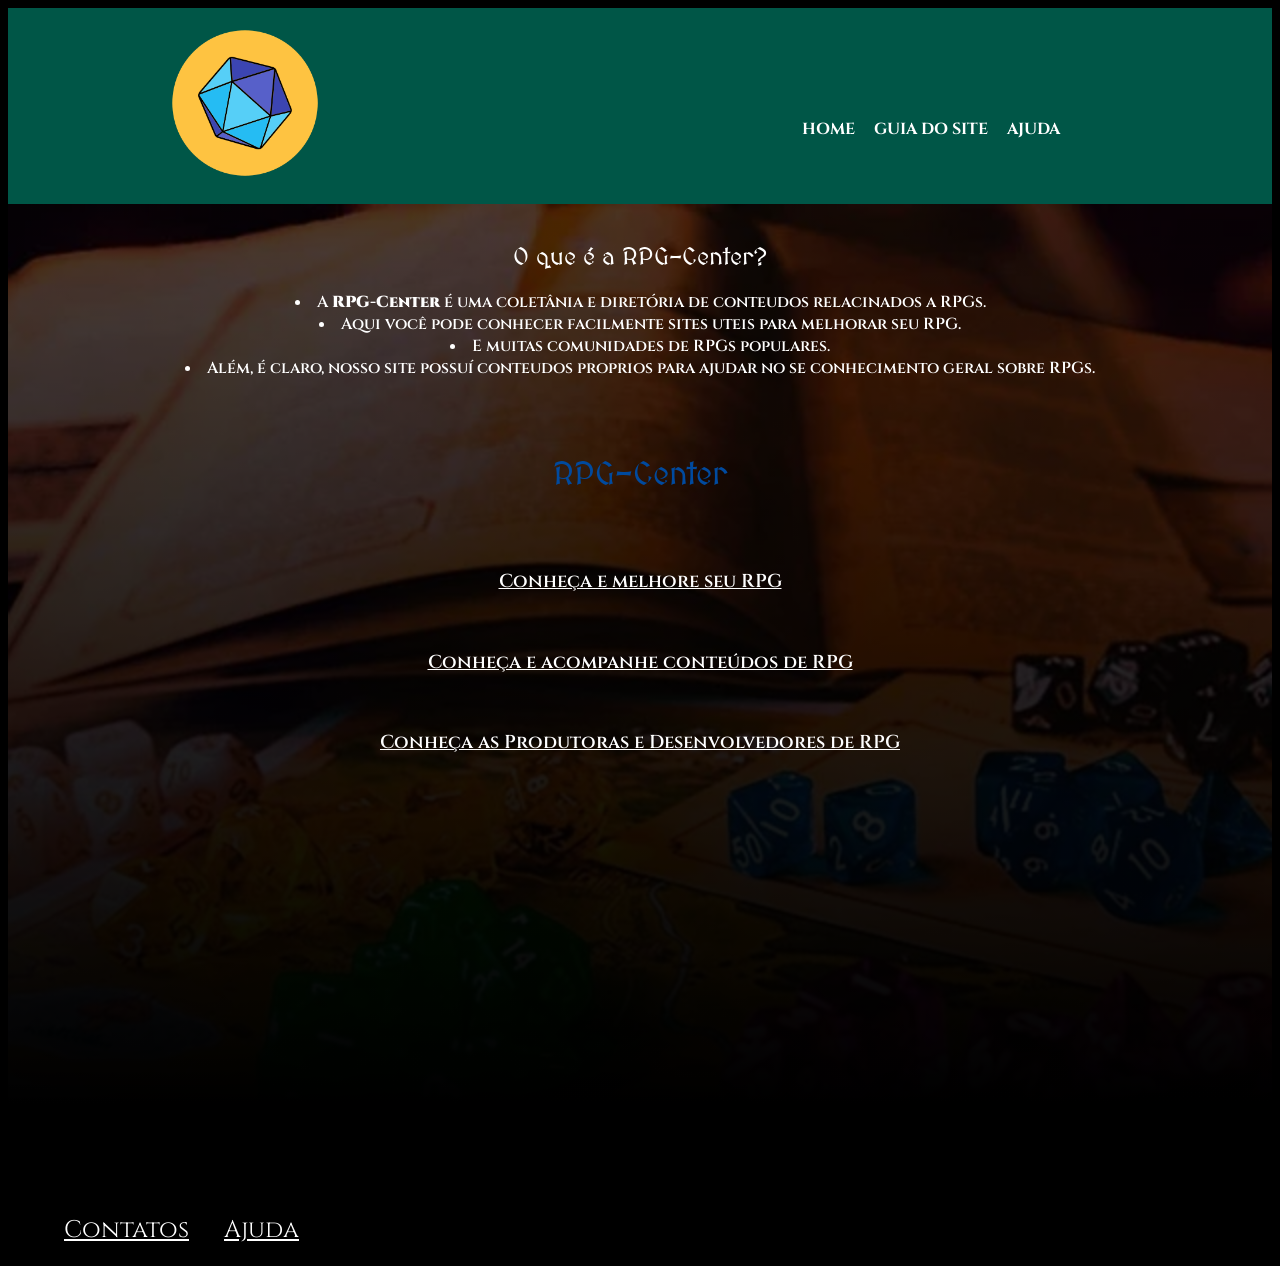
<file: index.html>
<!DOCTYPE html>
<html lang="pt-br">
<html>
	<head>
		<meta charset="UTF8">
		<title>RPG-Center</title>
        <link rel="stylesheet" href="style.css">

        <link rel="preconnect" href="https://fonts.googleapis.com">
        <link rel="preconnect" href="https://fonts.gstatic.com" crossorigin>
        <link href="https://fonts.googleapis.com/css2?family=Cinzel:wght@400..900&family=MedievalSharp&display=swap" rel="stylesheet">
	</head>

	<body>
        <header>
            <div class="cabesario">
                
                <a href="index.html"><img src="img/rpg.png"></a>
                
                <nav>
                    <lu>
                        <li><a href="index.html">Home</a></li>
						<li><a href="Guia_do_Site.html">Guia do Site</a></li>
						<li><a href="Ajuda.html">Ajuda</a></li>
                    </lu>
                </nav>

            </div>
        </header>
        <main class="fundo-home">
            

        <br>
        <div class="sobreweb">
            <h2> O que é a RPG-Center? </h2>
            <lu>
                <li class="listas"> A <b>RPG-Center</b> é uma coletânia e diretória de conteudos relacinados a RPGs.</li>
		        <li class="listas"> Aqui você pode conhecer facilmente sites uteis para melhorar seu RPG.</li>
		        <li class="listas"> E muitas comunidades de RPGs populares.</li>
	            <li class="listas"> Além, é claro, nosso site possuí conteudos proprios para ajudar no se conhecimento geral sobre RPGs.</li>
            </lu>
        </div>

        <br><br><br>

		<b><h1 style="text-align: center;">RPG-Center</h1></b>
        <br><br>
        

		<h3><p><a href="Informações_de_RPG.html"> Conheça e melhore seu RPG </a></p></h3>
        <br>
        <h3><p><a href="Conteúdos_de_RPG.html"> Conheça e acompanhe conteúdos de RPG </a></p></h3>
        <br>
        <h3><p><a href="Produtoras_Desenvolvedores_de_RPG.html"> Conheça as Produtoras e Desenvolvedores de RPG </a></p></h3>

        
        <br><br>
        </main>

        <footer>
			 <br><br><br><br><br>
             <h2> &nbsp; &nbsp; &nbsp; &nbsp; <a href="Contatos.html">Contatos</a> &nbsp; &nbsp; <a href="Ajuda.html">Ajuda</a> </h2>
		</footer>
        

	</body>

</html>
</file>
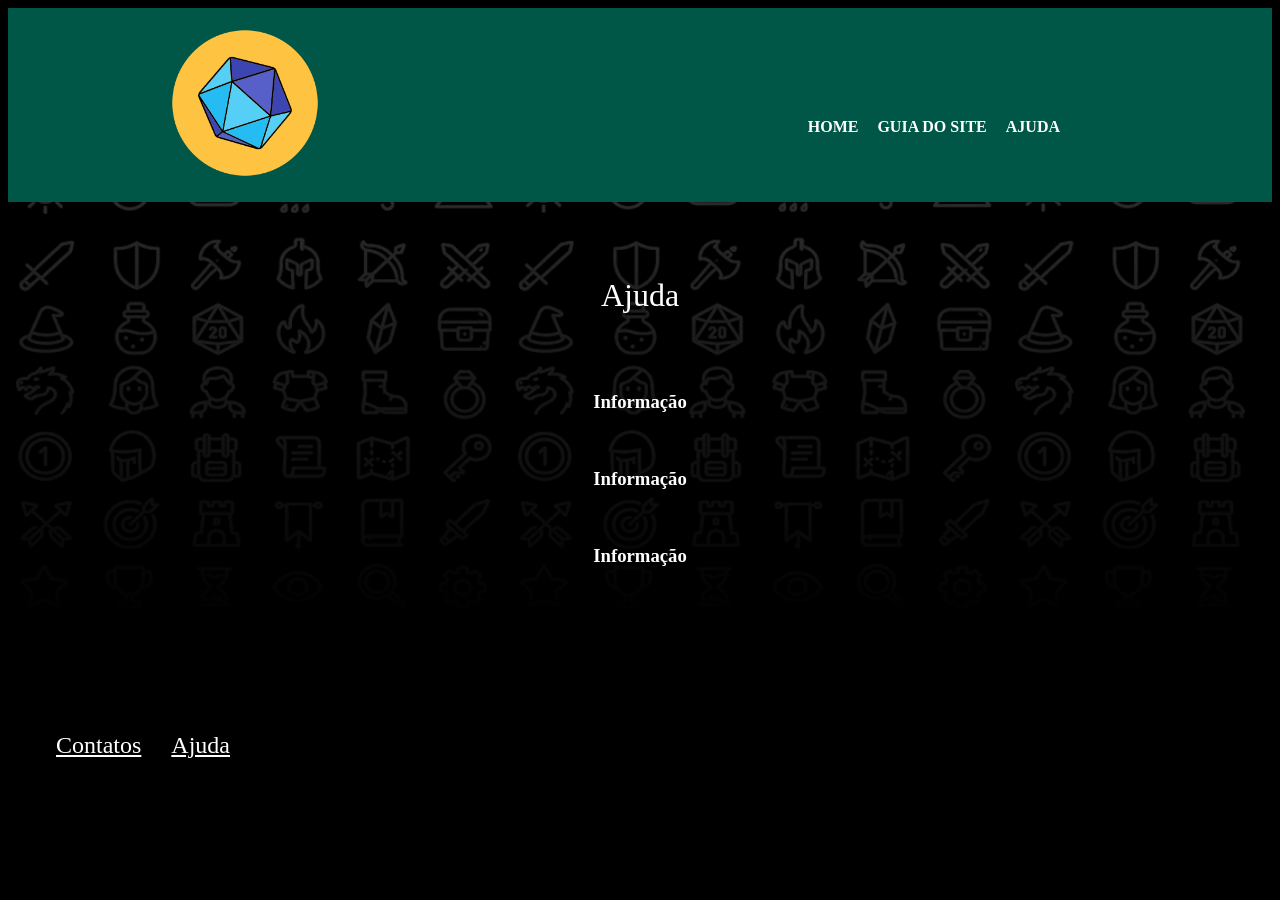
<file: Ajuda.html>
<!DOCTYPE html>
<html lang="pt-br">
<html>
	<head>
		<meta charset="UTF8">
		<title>Ajuda</title>
        <link rel="stylesheet" href="style.css">
	</head>

	<body>
        <header>
            <div class="cabesario">
                
                <a href="index.html"><img src="img/rpg.png"></a>
                
                <nav>
                    <lu>
                        <li><a href="index.html">Home</a></li>
						<li><a href="Guia_do_Site.html">Guia do Site</a></li>
						<li><a href="Ajuda.html">Ajuda</a></li>
                    </lu>
                </nav>

            </div>
        </header>
        <main class="fundo-pag">

        <br><br><br>

		<h1 style="text-align: center;"><b>Ajuda</b></h1>
        <br><br>
        

		<h3><p>Informação</p></h3>
        <br>
        <h3><p>Informação</p></h3>
        <br>
        <h3><p>Informação</p></h3>

        
        <br><br>
        </main>

        <footer>
			 <br><br><br><br><br>
             <h2> &nbsp; &nbsp; &nbsp; &nbsp; <a href="Contatos.html">Contatos</a> &nbsp; &nbsp; <a href="Ajuda.html">Ajuda</a> </h2>
		</footer>
        

	</body>

</html>
</file>
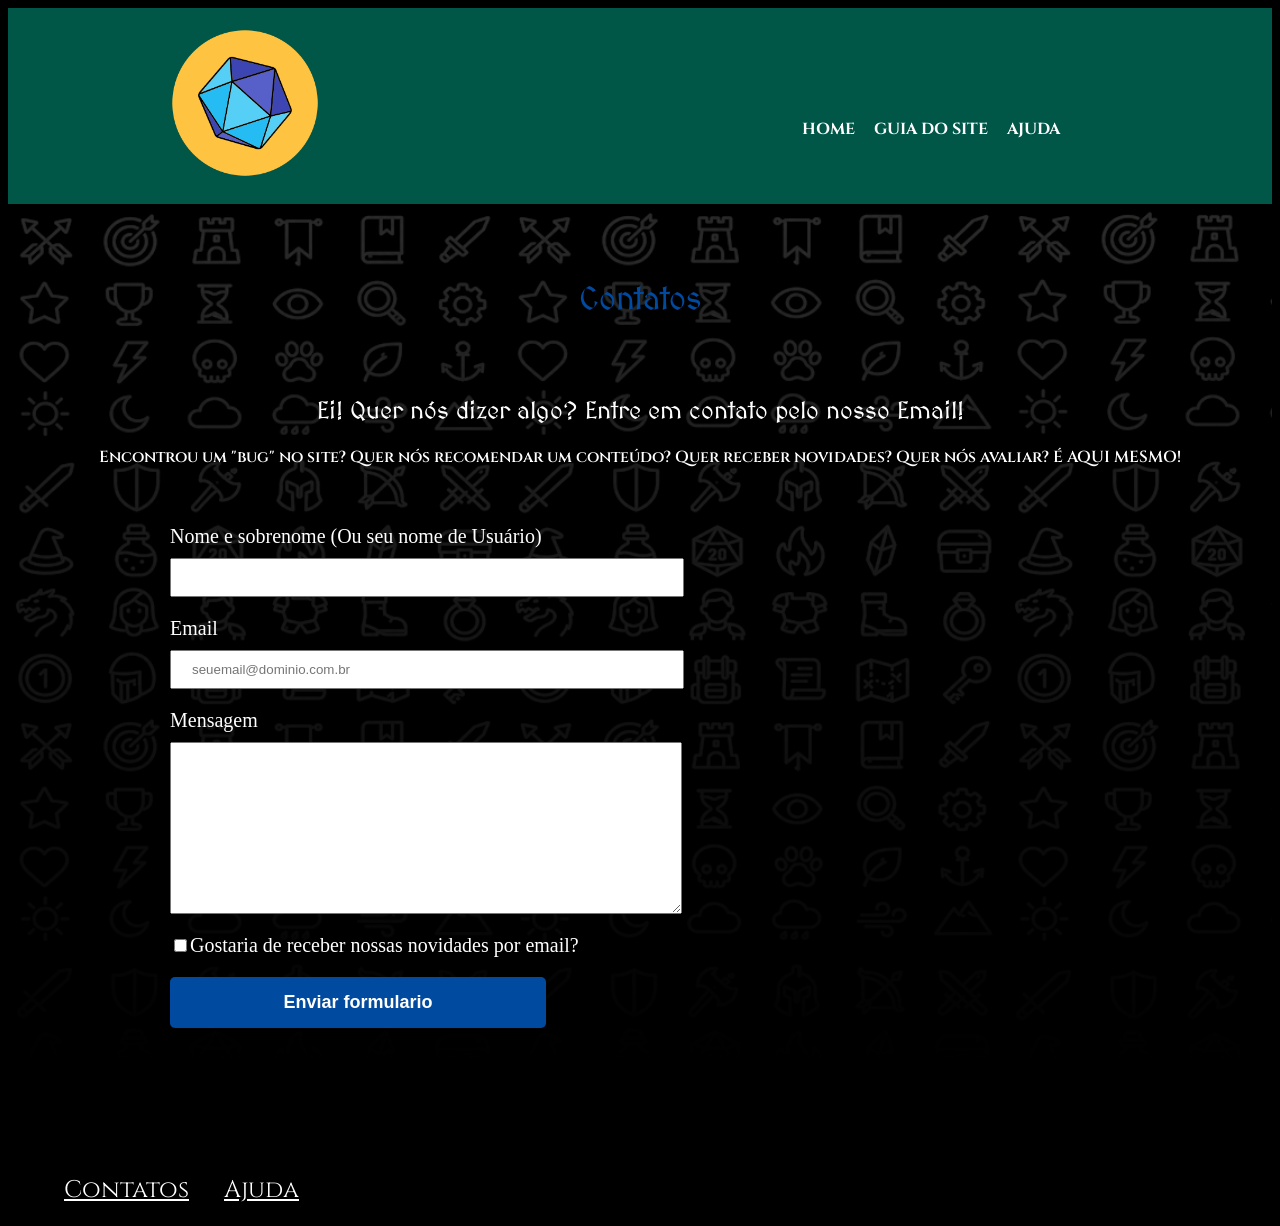
<file: Contatos.html>
<!DOCTYPE html>
<html lang="pt-br">
<html>
	<head>
		<meta charset="UTF8">
		<title>Contatos</title>
        <link rel="stylesheet" href="style.css">

        <link rel="preconnect" href="https://fonts.googleapis.com">
        <link rel="preconnect" href="https://fonts.gstatic.com" crossorigin>
        <link href="https://fonts.googleapis.com/css2?family=Cinzel:wght@400..900&family=MedievalSharp&display=swap" rel="stylesheet">
	</head>

	<body>
        <header>
            <div class="cabesario">
                
                <a href="index.html"><img src="img/rpg.png"></a>
                
                <nav>
                    <lu>
                        <li><a href="index.html">Home</a></li>
						<li><a href="Guia_do_Site.html">Guia do Site</a></li>
						<li><a href="Ajuda.html">Ajuda</a></li>
                    </lu>
                </nav>

            </div>
        </header>
        <main class="fundo-pag">

        <br><br><br>

		<b><h1>Contatos</h1></b>

        <br><br>

        <b><h2>Ei! Quer nós dizer algo? Entre em contato pelo nosso Email!</h2></b>
        <p><h4>Encontrou um "bug" no site? Quer nós recomendar um conteúdo? Quer receber novidades? Quer nós avaliar? É AQUI MESMO!</h4></p>

        <br>
        <br>

        
            <form>

				<label for="nomesobrenome">Nome e sobrenome (Ou seu nome de Usuário)</label>
				<input type="text" id="nomesobrenome" class="input-padrao" required>

				<label for="email">Email</label>
				<input type="email" id="email" class="input-padrao" required placeholder="seuemail@dominio.com.br">

				<label for="mensagem">Mensagem</label>
				<textarea cols="70" rows="10" id="mensagem" class="input-padrao" required></textarea>


				<label class="checkbox"><input type="checkbox">Gostaria de receber nossas novidades por email?</label>

				<input type="submit" value="Enviar formulario" class="enviar">

			</form>


        <br><br>
        </main>

        <footer>
			 <br><br><br><br><br>
             <h2> &nbsp; &nbsp; &nbsp; &nbsp; <a href="Contatos.html">Contatos</a> &nbsp; &nbsp; <a href="Ajuda.html">Ajuda</a> </h2>
		</footer>
        

	</body>

</html>
</file>
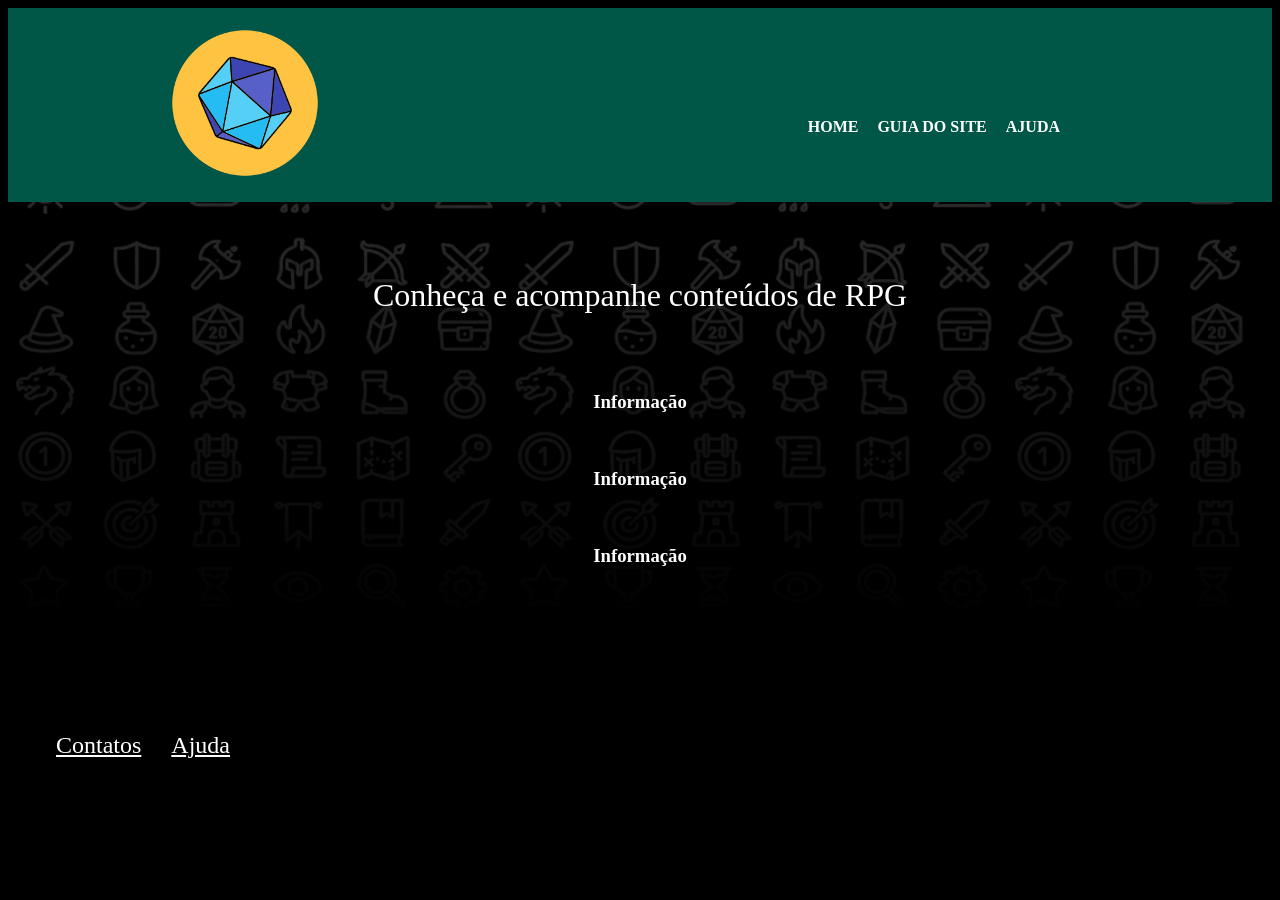
<file: Conteúdos_de_RPG.html>
<!DOCTYPE html>
<html lang="pt-br">
<html>
	<head>
		<meta charset="UTF8">
		<title>Conteudos_de_RPG</title>
        <link rel="stylesheet" href="style.css">
	</head>

	<body>
        <header>
            <div class="cabesario">
                
                <a href="index.html"><img src="img/rpg.png"></a>
                
                <nav>
                    <lu>
                        <li><a href="index.html">Home</a></li>
						<li><a href="Guia_do_Site.html">Guia do Site</a></li>
						<li><a href="Ajuda.html">Ajuda</a></li>
                    </lu>
                </nav>

            </div>
        </header>
        <main class="fundo-pag">

        <br><br><br>

		<h1 style="text-align: center;"><b>Conheça e acompanhe conteúdos de RPG</b></h1>
        <br><br>
        

		<h3><p>Informação</p></h3>
        <br>
        <h3><p>Informação</p></h3>
        <br>
        <h3><p>Informação</p></h3>

        
        <br><br>
        </main>

        <footer>
			 <br><br><br><br><br>
             <h2> &nbsp; &nbsp; &nbsp; &nbsp; <a href="Contatos.html">Contatos</a> &nbsp; &nbsp; <a href="Ajuda.html">Ajuda</a> </h2>
		</footer>
        

	</body>

</html>
</file>
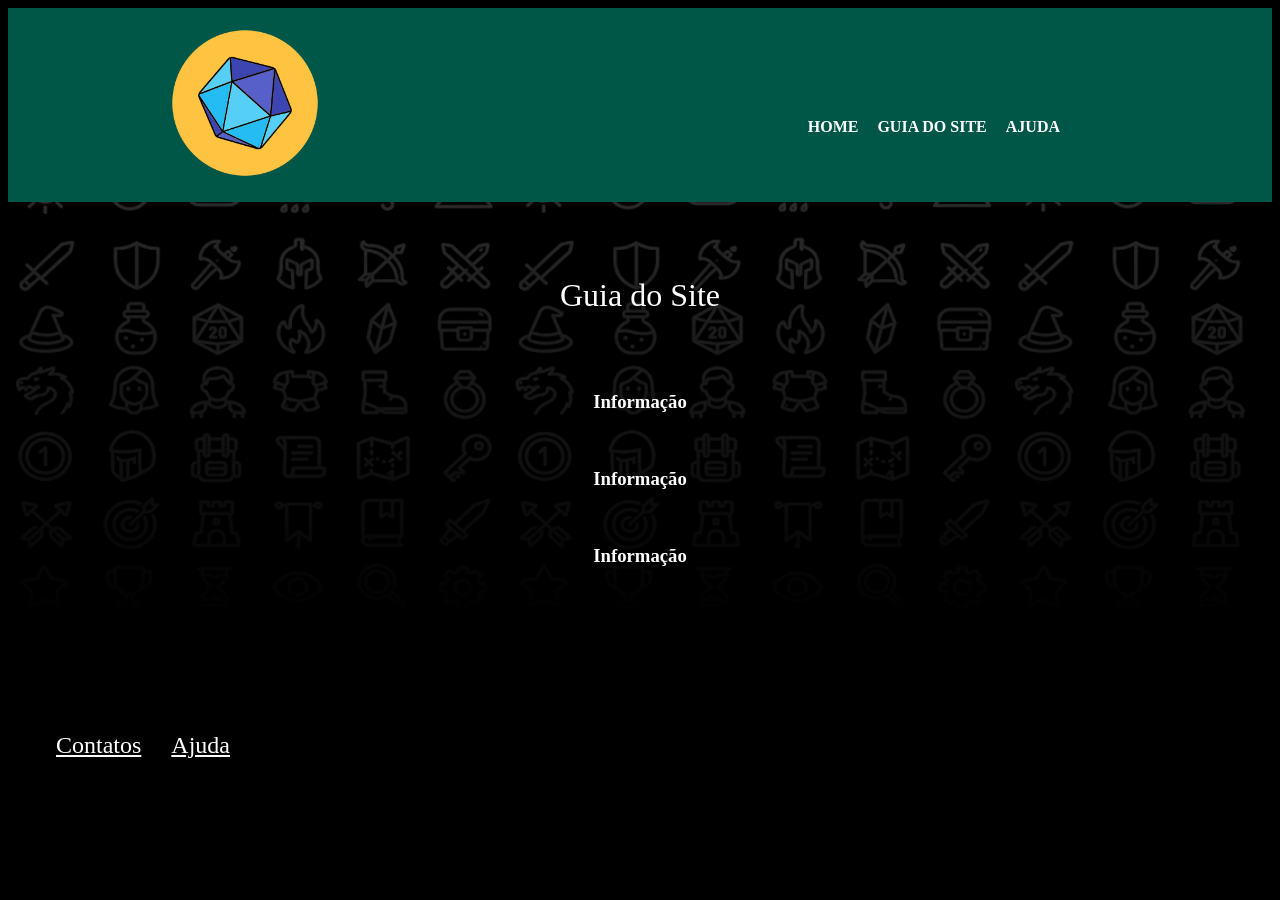
<file: Guia_do_Site.html>
<!DOCTYPE html>
<html lang="pt-br">
<html>
	<head>
		<meta charset="UTF8">
		<title>Guia_do_Site</title>
        <link rel="stylesheet" href="style.css">
	</head>

	<body>
        <header>
            <div class="cabesario">
                
                <a href="index.html"><img src="img/rpg.png"></a>
                
                <nav>
                    <lu>
                        <li><a href="index.html">Home</a></li>
						<li><a href="Guia_do_Site.html">Guia do Site</a></li>
						<li><a href="Ajuda.html">Ajuda</a></li>
                    </lu>
                </nav>

            </div>
        </header>
        <main class="fundo-pag">

        <br><br><br>

		<h1 style="text-align: center;"><b>Guia do Site</b></h1>
        <br><br>
        

		<h3><p>Informação</p></h3>
        <br>
        <h3><p>Informação</p></h3>
        <br>
        <h3><p>Informação</p></h3>

        
        <br><br>
        </main>

        <footer>
			 <br><br><br><br><br>
             <h2> &nbsp; &nbsp; &nbsp; &nbsp; <a href="Contatos.html">Contatos</a> &nbsp; &nbsp; <a href="Ajuda.html">Ajuda</a> </h2>
		</footer>
        

	</body>

</html>
</file>
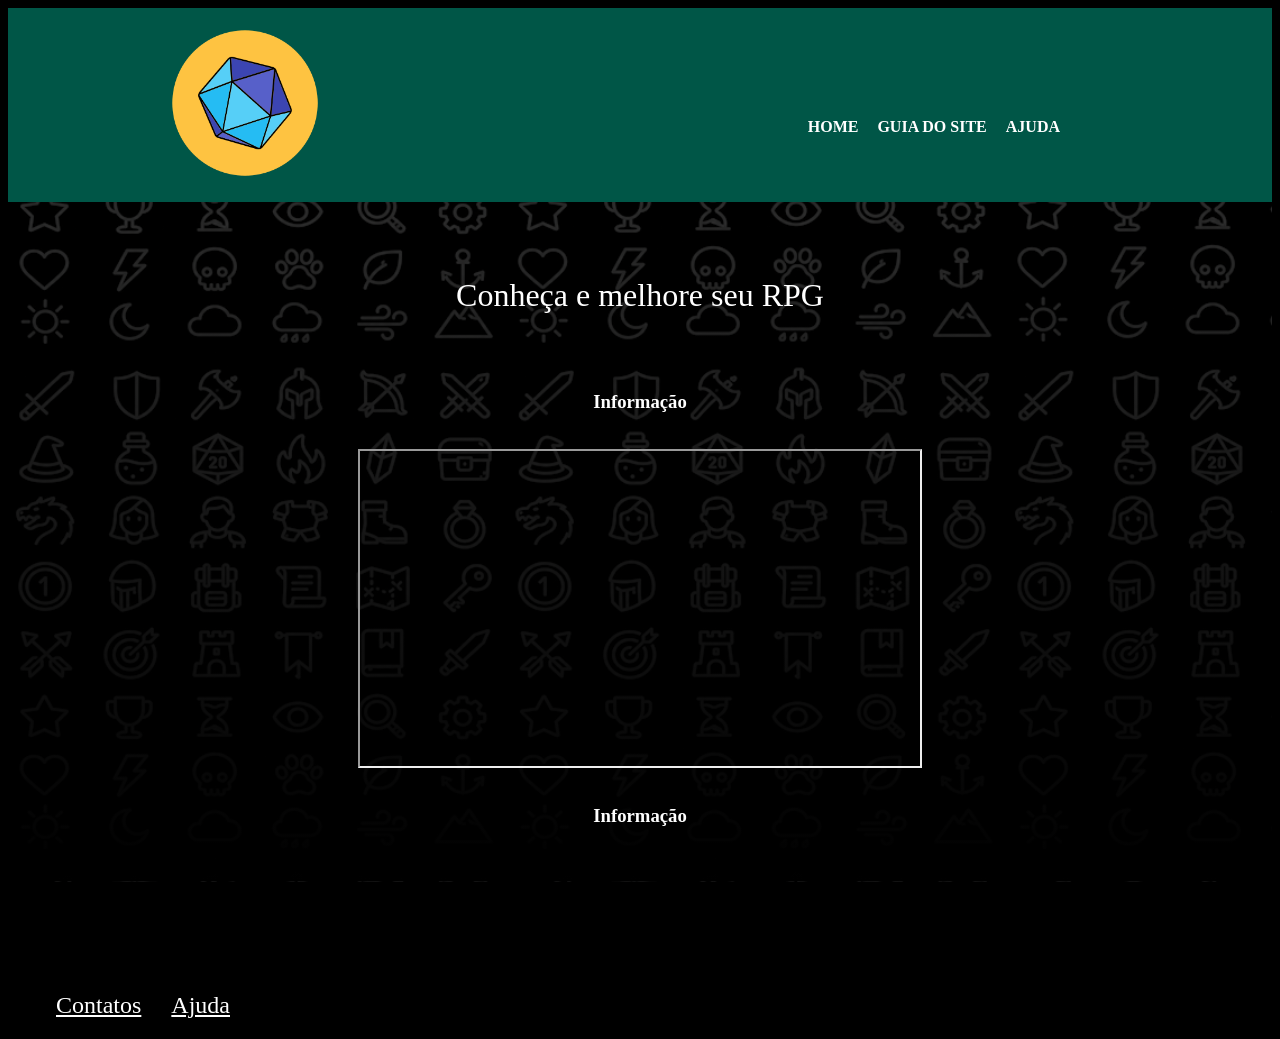
<file: Informações_de_RPG.html>
<!DOCTYPE html>
<html lang="pt-br">
<html>
	<head>
		<meta charset="UTF8">
		<title>Informacoes_de_RPG</title>
        <link rel="stylesheet" href="style.css">
	</head>

	<body>
        <header>
            <div class="cabesario">
                
                <a href="index.html"><img src="img/rpg.png"></a>
                
                <nav>
                    <lu>
                        <li><a href="index.html">Home</a></li>
						<li><a href="Guia_do_Site.html">Guia do Site</a></li>
						<li><a href="Ajuda.html">Ajuda</a></li>
                    </lu>
                </nav>

            </div>
        </header>
        <main class="fundo-pag">

        <br><br><br>

		<h1 style="text-align: center;"><b>Conheça e melhore seu RPG</b></h1>
        <br><br>
        

		<h3><p>Informação</p></h3>
        <br>
        <div class="video-container">
        <iframe
        width="560"
        height="315"
        src="https://www.youtube.com/embed/joIk-wRy7Go"
        allowfullscreen>
        </iframe>
        </div>
        <br>
        <h3><p>Informação</p></h3>

        
        <br><br>
        </main>

        <footer>
			 <br><br><br><br><br>
             <h2> &nbsp; &nbsp; &nbsp; &nbsp; <a href="Contatos.html">Contatos</a> &nbsp; &nbsp; <a href="Ajuda.html">Ajuda</a> </h2>
		</footer>
        

	</body>

</html>
</file>
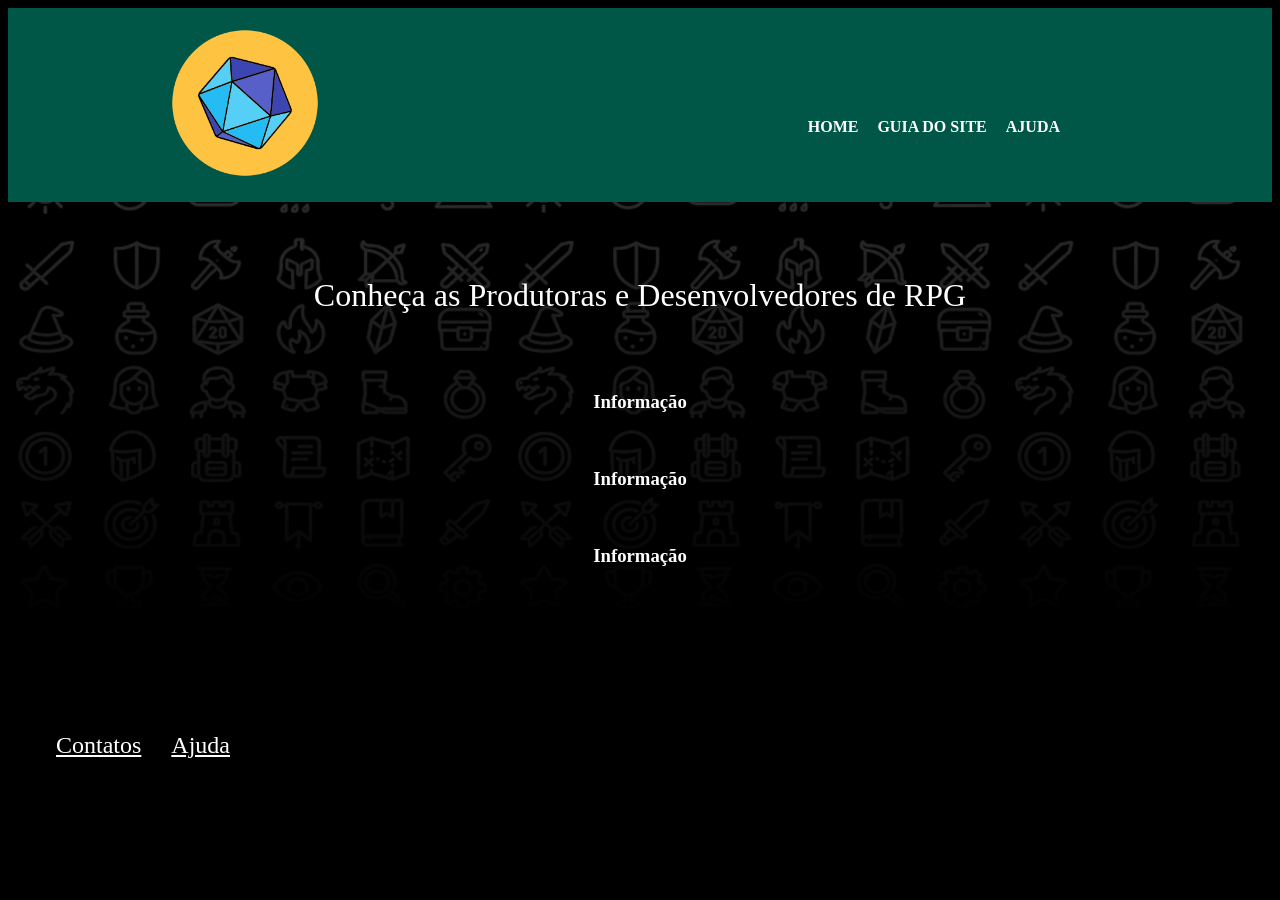
<file: Produtoras_Desenvolvedores_de_RPG.html>
<!DOCTYPE html>
<html lang="pt-br">
<html>
	<head>
		<meta charset="UTF8">
		<title>Produtoras_Desenvolvedores_de_RPG</title>
        <link rel="stylesheet" href="style.css">
	</head>

	<body>
        <header>
            <div class="cabesario">
                
                <a href="index.html"><img src="img/rpg.png"></a>
                
                <nav>
                    <lu>
                        <li><a href="index.html">Home</a></li>
						<li><a href="Guia_do_Site.html">Guia do Site</a></li>
						<li><a href="Ajuda.html">Ajuda</a></li>
                    </lu>
                </nav>

            </div>
        </header>
        <main class="fundo-pag">

        <br><br><br>

		<h1 style="text-align: center;"><b>Conheça as Produtoras e Desenvolvedores de RPG</b></h1>
        <br><br>
        

		<h3><p>Informação</p></h3>
        <br>
        <h3><p>Informação</p></h3>
        <br>
        <h3><p>Informação</p></h3>

        
        <br><br>
        </main>

        <footer>
			 <br><br><br><br><br>
             <h2> &nbsp; &nbsp; &nbsp; &nbsp; <a href="Contatos.html">Contatos</a> &nbsp; &nbsp; <a href="Ajuda.html">Ajuda</a> </h2>
		</footer>
        

	</body>

</html>
</file>
<file: style.css>
/* Fonts */
.cinzel-uniquifier {
  font-family: "Cinzel", serif;
  font-optical-sizing: auto;
  font-weight: weight;
  font-style: normal;
}
 
.medievalsharp-regular {
  font-family: "MedievalSharp", cursive;
  font-weight: 400;
  font-style: normal;
}

/* Geral */
b {
    text-align: center;
    color: white;
	font-family: "MedievalSharp", cursive;
  	font-weight: 400;
  	font-style: normal;
 }

p { 
    text-align: center;
    color: white;
}

h1 { 
    color: #004A9F;
	font-family: "MedievalSharp", cursive;
  	font-weight: 400;
  	font-style: normal;
}

h2 { 
    color: white;
	font-family: "MedievalSharp", cursive;
  	font-weight: 400;
  	font-style: normal;
}

p, h4 {
	text-align: center;
    color: white;
	font-family: "Cinzel", serif;
 	font-optical-sizing: auto;
 	font-weight: 600;
    font-style: normal;
}

body {
  	background-color: black;
    }

a {
    color: white;
	font-family: "Cinzel", serif;
  	font-optical-sizing: auto;
  	font-weight: weight;
  	font-style: normal;
}

.video-container {
    display: flex;
    justify-content: center;
}

.sobreweb {
    text-align: center;
    color: white;
}

.listas {
    font-style: italic;
	font-family: "Cinzel", serif;
 	font-optical-sizing: auto;
 	font-weight: 600;
    font-style: normal;
}

.listas b {
    font-style: italic;
	font-family: "Cinzel", serif;
 	font-optical-sizing: auto;
 	font-weight: 900;
    font-style: normal;
}

header {
	background: #005647;
	padding: 20px 0;
}

.cabesario {
	position: relative;
	width: 940px;
	margin: 0 auto;
}

.cabesario img {
	width: 150px;
}

nav {
	position: absolute;
	top: 90px;
	right: 50px;
}

nav li {
	display: inline;
	margin: 0 0 0 15px;
}

nav a {
	text-transform: uppercase;
	color: hsl(0, 0%, 100%);
	font-weight: bold;
	font-style: 22px;
	text-decoration: none;
}
/* Fundos */
.fundo-home {
    background-image:
        linear-gradient(rgba(0, 0, 0, 0.7), rgba(0, 0, 0, 1.7)),
        url("img/o-que-e-rpg.jpg");
    background-size: cover;
    background-position: center;
    background-repeat: no-repeat;
    min-height: 100vh;
}

.fundo-pag {
    background-image:
        linear-gradient(rgba(0, 0, 0, 0.7), rgba(0, 0, 0, 1.5)),
        url("img/fundo_icon_rpg_edit.png");
    background-size: cover;
    background-position: center;
    background-repeat: no-repeat;
}

footer {
    background-color: black;
    width: auto;
}


/*  Contatos  */


label {
    color: white;
}

form {
	margin: 40px 0;
    width: 940px;
	margin: 0 auto;
}

form label, form p {
	display: block;
	text-align: left;
	font-size: 20px;
	margin: 0 0 10px;
}

.input-padrao {
	display: block;
	margin: 0 0 20px;
	padding: 10px 20px;
	width: 50%
}

.checkbox {
	margin: 20px 0;
}

.enviar {
	width: 40%;
	padding: 15px 0;
	background: #004A9F;
	color: white;
	font-weight: bold;
	font-size: 18px;
	border: none;
	border-radius: 5px;
	transition: 1s all;
	cursor: pointer;
}

.enviar:hover {
	background: #005647;
	transform: scale(1.1);
}
</file>
